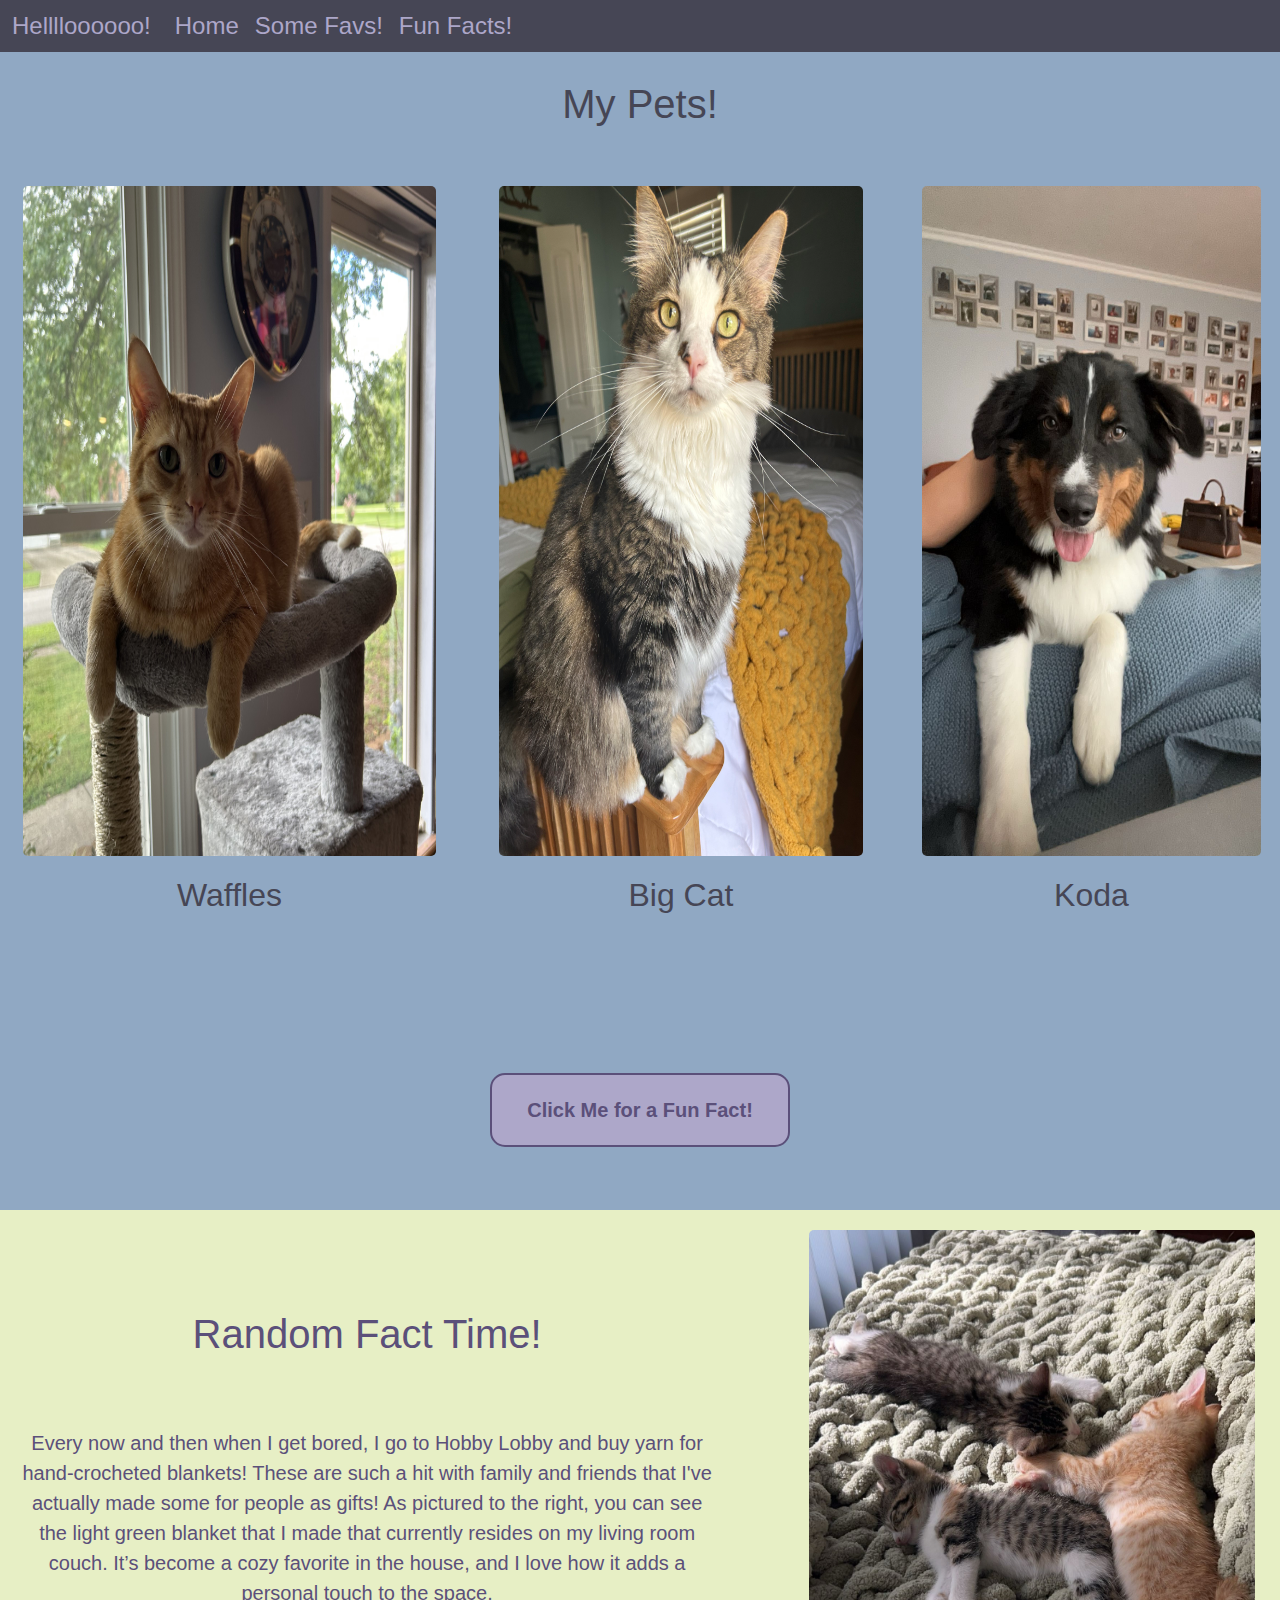
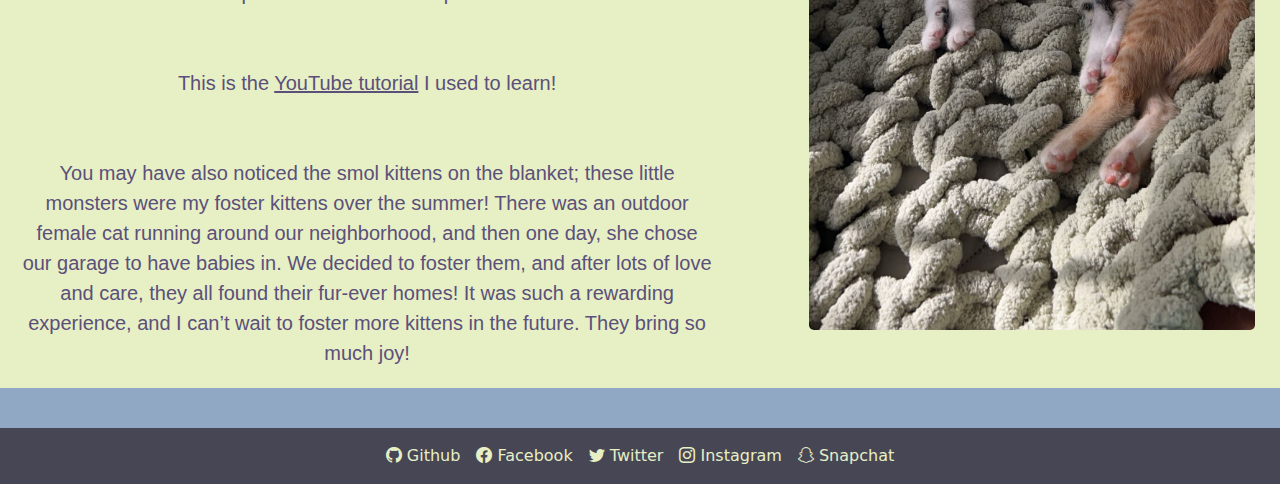
<file: funFacts.html>
<!DOCTYPE html>
<html lang="en">
    <head>
        <title>All About Me!</title>
        <link href="https://cdn.jsdelivr.net/npm/bootstrap-icons/font/bootstrap-icons.css" rel="stylesheet">
        <link href="https://cdn.jsdelivr.net/npm/bootstrap@5.3.3/dist/css/bootstrap.min.css" rel="stylesheet" integrity="sha384-QWTKZyjpPEjISv5WaRU9OFeRpok6YctnYmDr5pNlyT2bRjXh0JMhjY6hW+ALEwIH" crossorigin="anonymous">
        <link rel="stylesheet" href="finalProject.css">
    </head>


    <body style="background-color:#90A8C3;">

      <!-- navbar -->
      <nav class="navbar fixed-top navbar-expand-md navbar-light py-0" style="background-color: #464655;">
        <div class="container-fluid">
            <a href="https://www.crazygames.com/t/cat" class="navbar-brand" style="color: #ADA7C9; font-family: 'Gill Sans', 'Gill Sans MT', Calibri, 'Trebuchet MS', sans-serif; font-size: 1.5rem; font-weight: 100;">Helllloooooo!</a>
            <button class="navbar-toggler" type="button" data-bs-toggle="collapse" data-bs-target="#navbarNav" aria-controls="navbarNav" aria-expanded="false" aria-label="Toggle navigation">
                <span class="navbar-toggler-icon"></span>
              </button>
              <div class="collapse navbar-collapse" id="navbarNav">
                <ul class="navbar-nav">
                  <li class="nav-item">
                    <a class="nav-link active" aria-current="page" href="index.html" style="color: #ADA7C9; font-family: 'Gill Sans', 'Gill Sans MT', Calibri, 'Trebuchet MS', sans-serif; font-size: 1.5rem; font-weight: 100;">Home</a>
                  </li>
                  <li class="nav-item">
                    <a class="nav-link" href="favs.html" style="color: #ADA7C9; font-family: 'Gill Sans', 'Gill Sans MT', Calibri, 'Trebuchet MS', sans-serif; font-size: 1.5rem; font-weight: 100;">Some Favs!</a>
                  </li>
                  <li class="nav-item">
                    <a class="nav-link" href="funFacts.html" style="color: #ADA7C9; font-family:'Gill Sans', 'Gill Sans MT', Calibri, 'Trebuchet MS', sans-serif; font-size: 1.5rem; font-weight: 100;">Fun Facts!</a>
                  </li>
                </ul>
              </div>
        </div>
      </nav>
      
 
    <!-- CAT SECTION -->
    <h1 class="petTitle">My Pets!</h1>

    <div class="grid-container2">
        <div class="wafflesSection">
          <img src="funFactsimgs/IMG_1953.jpg" alt="Picture of Waffles" class="wafflesPic">
          <h2 class="petName">Waffles</h2>
        </div>
        <div class="bigCatSection">
          <img src="funFactsimgs/IMG_5510.jpg" alt="Picture of Big Cat" class="bigCatPic">
          <h2 class="petName">Big Cat</h2>
        </div>
        <div class="dogSection">
            <img src="funFactsimgs/IMG_9537.JPG" alt="Picture of Koda" class="kodaPic">
            <h2 class="petName">Koda</h2>
          </div>
       </div>

    <!-- button that prints random facts about me -->
     <div class="factGenerator">
        <h3 id="factPlace"></h3> 
        <button id="funFactButton"><strong>Click Me for a Fun Fact!</strong></button>
     </div>
     


     <!-- blanket section -->
     <div class="grid-container5">
      <div class="grid-item1">
        <h3 class="aboutMeHeading">Random Fact Time!</h3>
        <p class="aboutMeP">
          Every now and then when I get bored, I go to Hobby Lobby and buy yarn for hand-crocheted blankets! These are such a hit with family and friends that 
          I've actually made some for people as gifts! As pictured to the right, you can see the light green blanket that I made that currently resides on my living room 
          couch. It’s become a cozy favorite in the house, and I love how it adds a personal touch to the space.

          <br><br><br>
          This is the <a href="https://www.youtube.com/watch?v=ggogaNoX62Y" style="color: #5B507A;">YouTube tutorial</a> I used to learn!
          <br><br><br>

          You may have also noticed the smol kittens on the blanket; these little monsters were my foster kittens over the summer! There was an outdoor female cat 
          running around our neighborhood, and then one day, she chose our garage to have babies in. We decided to foster them, and after lots of love and care, they
           all found their fur-ever homes! It was such a rewarding experience, and I can’t wait to foster more kittens in the future. They bring so much joy!
        </p>
      </div>
      <div class="grid-item2">
        <img src="funFactsimgs/IMG_9597.JPG" alt="Picture of blanket with kittens on it" class="kittenBlanket">
      </div>
     </div>

      <!-- bottom navbar -->
      <nav style="background-color: #464655;">
        <div class="container-lg p-3">
            <div class="row justify-content-center">
                <div class="col-8 d-flex justify-content-center align-items-center">
                  <a href="https://github.com/" class="mx-2 text-decoration-none" style="color: #E7EFC5"><i class="bi bi-github"></i> Github</a>
                  <a href="https://www.facebook.com/" class="mx-2 text-decoration-none" style="color: #E7EFC5"><i class="bi bi-facebook"></i> Facebook</a>
                  <a href="https://x.com/?lang=en" class="mx-2 text-decoration-none" style="color: #E7EFC5"><i class="bi bi-twitter"></i> Twitter</a>
                  <a href="https://www.instagram.com/?hl=en" class="mx-2 text-decoration-none" style="color: #E7EFC5"><i class="bi bi-instagram"></i> Instagram</a>
                  <a href="https://www.instagram.com/?hl=en" class="mx-2 text-decoration-none" style="color: #E7EFC5"><i class="bi bi-snapchat"></i> Snapchat</a>
                </div>
            </div>
        </div>
    </nav>
           
        

    <script type="text/javascript" src="finalProject.js"></script>
    <script src="https://cdn.jsdelivr.net/npm/bootstrap@5.3.3/dist/js/bootstrap.bundle.min.js" integrity="sha384-YvpcrYf0tY3lHB60NNkmXc5s9fDVZLESaAA55NDzOxhy9GkcIdslK1eN7N6jIeHz" crossorigin="anonymous"></script>
   
   </body>
</html>
</file>
<file: finalProject.css>
/* home page stuff */
div.travelSection {
    margin-top: 10px;
    display: block;
    text-align: center;
    color: #5B507A;
    font-size: 20px;
    font-family:'Gill Sans', 'Gill Sans MT', Calibri, 'Trebuchet MS', sans-serif;
}

.travelHeading {
    padding: 20px;
    font-size: 40px;
    font-family:'Gill Sans', 'Gill Sans MT', Calibri, 'Trebuchet MS', sans-serif;
}

.myName {
    text-align: center;
    font-size: 60px;
    color: #464655;
    margin-bottom: 35px;
    /* font-family: 'Courier New', Courier, monospace; */
    font-family:'Gill Sans', 'Gill Sans MT', Calibri, 'Trebuchet MS', sans-serif;
}

img.mePic {
    padding-top: 50px;
    margin: 20px;
    display: block;
    margin-left: auto;
    margin-right: auto;
    width: 70%;
    height: 70%;
    border-radius: 10px;
}

.grid-container1 {
    display: grid;
    grid-template-columns: auto auto auto;
    column-gap: 50px;
    background-color: #E7EFC5;
}

.grid-item1 {
    grid-column-start: 1;
    grid-column-end: 3;
}

img.mePic2 {
    margin: 20px;
    display: block;
    margin-left: auto;
    margin-right: auto;
    width: 90%;
    height: 90%;
    border-radius: 5px;
}

.aboutMeHeading {
    font-size: 40px;
    color: #5B507A;
    text-align: center;
    padding-top: 100px;
    font-family:'Gill Sans', 'Gill Sans MT', Calibri, 'Trebuchet MS', sans-serif;
}

p.aboutMeP {
    text-align: center;
    margin: 20px;
    padding-top: 50px;
    color: #5B507A;
    font-size: 20px;
    font-family:'Gill Sans', 'Gill Sans MT', Calibri, 'Trebuchet MS', sans-serif;
}

.slideAnimation {
    position: relative;
    margin-bottom: 150px;
}

.slide-image {
    position: absolute;
    width: 100px; 
    height: 100px;
    left: 0;
    transition: left 2s ease;
    cursor: pointer;
}



/* hobby page stuff */
/* music section */
.musicTitle {
    font-size: 40px;
    margin-top: 50px;
    color: #5B507A;
    text-align: center;
    padding-top: 20px;
    padding-bottom: 30px;
    font-family:'Gill Sans', 'Gill Sans MT', Calibri, 'Trebuchet MS', sans-serif;
}

.card {
    max-width: 300px;
    margin: auto;
    margin-bottom: 40px;
    text-align: center;
    background-color: #5B507A;
    color: #E7EFC5;
    padding-top: 30px;
}

.column {
    width: 33.33%;
}

/* food section */
.grid-container4 {
    display: grid;
    grid-template-columns: repeat(2, 1fr); 
    gap: 20px; 
    justify-items: center; 
    align-items: center; 
    padding: 20px;
    background-color: #464655;
}

.foodTitle {
    grid-column: span 2; 
    text-align: center;
    color: #ADA7C9;
    font-size: 50px;
    margin-bottom: 20px; 
}

.foodItem {
    width: 100%; 
    max-width: 400px;
    height: 300px; 
    border-radius: 10px;
}


/* sorority section */
.gammaPhiLink {
    text-decoration: none;
    color: #5B507A;
}

.sororityTitle {
    font-size: 40px;
    color: #5B507A;
    text-align: center;
    padding-top: 20px;
    padding-bottom: 30px;
    font-family:'Gill Sans', 'Gill Sans MT', Calibri, 'Trebuchet MS', sans-serif;
}

.sororityP {
    text-align: center;
    margin: 20px;
    margin-bottom: 50px;
    padding-top: 20px;
    color: #5B507A;
    font-size: 20px;
    font-family:'Gill Sans', 'Gill Sans MT', Calibri, 'Trebuchet MS', sans-serif;
}

.grid-container3 {
    display: grid;
    grid-template-columns: 1fr 2fr 1fr;
    grid-template-rows: repeat(2, 1fr);
    grid-column-gap: 0px;
    grid-row-gap: 0px;
}

.momPic {
    grid-column: 1;
    grid-row: 1;
    width: 100%;
    height: 100%;
}

.lettersPic {
    grid-column: 2;
    grid-row: span 2;
    width: 100%;
    height: 100%;
}

.hollyPic {
    grid-column: 3;
    grid-row: 1;
    width: 100%;
    height: 100%;
}

.meMoon {
    grid-column: 1;
    grid-row: 2;
    width: 100%;
    height: 100%;
}

.purpleMe {
    grid-column: 3;
    grid-row: 2;width: 100%;
    height: 100%;

}






/* fun facts page stuff */
.petTitle {
    text-align: center;
    font-size: 40px;
    padding-top: 80px;
    color: #464655;
    font-family: 'Gill Sans', 'Gill Sans MT', Calibri, 'Trebuchet MS', sans-serif;
}

.grid-container2 {
    display: grid;
    grid-template-columns: auto auto auto;
    column-gap: 20px;
    padding-top: 30px;
}

.wafflesSection {
    grid-column-start: 1;
}

.wafflesPic {
    margin: 20px;
    display: block;
    margin-left: auto;
    margin-right: auto;
    width: 90%;
    height: 90%;
    border-radius: 5px;
}

.bigCatSection {
    grid-column-start: 2;
}

.bigCatPic {
    margin: 20px;
    display: block;
    margin-left: auto;
    margin-right: auto;
    width: 90%;
    height: 90%;
    border-radius: 5px;
}

.kodaSection {
    grid-column-start: 3;
}

.kodaPic {
    margin: 20px;
    display: block;
    margin-left: auto;
    margin-right: auto;
    width: 90%;
    height: 90%;
    border-radius: 5px;
}

.petName {
    color: #464655;
    text-align: center;
    font-family: 'Gill Sans', 'Gill Sans MT', Calibri, 'Trebuchet MS', sans-serif;
}

#factPlace { 
    font-size: 40px;
    color: #5B507A;
    margin-bottom: 20px;
    margin-top: 100px;
    text-align: center;
    padding-top: 20px;
    padding-bottom: 30px;
    font-family:'Gill Sans', 'Gill Sans MT', Calibri, 'Trebuchet MS', sans-serif;
}

.factGenerator {
    display: flex;
    justify-content: center; 
    flex-direction: column;
    align-items: center; 
    text-align: center;
    height: 100px; 
    margin: 100px;
}

#funFactButton {
    color: #5B507A;
    background-color: #ADA7C9;
    border: #5B507A solid 2px;
    border-radius: 15px;
    width: 300px;
    margin-bottom: 70px;
    font-size: 20px;
    font-family: 'Gill Sans', 'Gill Sans MT', Calibri, 'Trebuchet MS', sans-serif;
    padding: 20px;
}

.grid-container5 {
    display: grid;
    grid-template-columns: auto auto;
    column-gap: 50px;
    background-color: #E7EFC5;
    margin-bottom: 40px;
}

.grid-item1 {
    grid-column: 1;
}

img.kittenBlanket {
    margin: 20px;
    display: block;
    margin-left: auto;
    margin-right: auto;
    width: 90%;
    height: 90%;
    border-radius: 5px;
}
</file>
